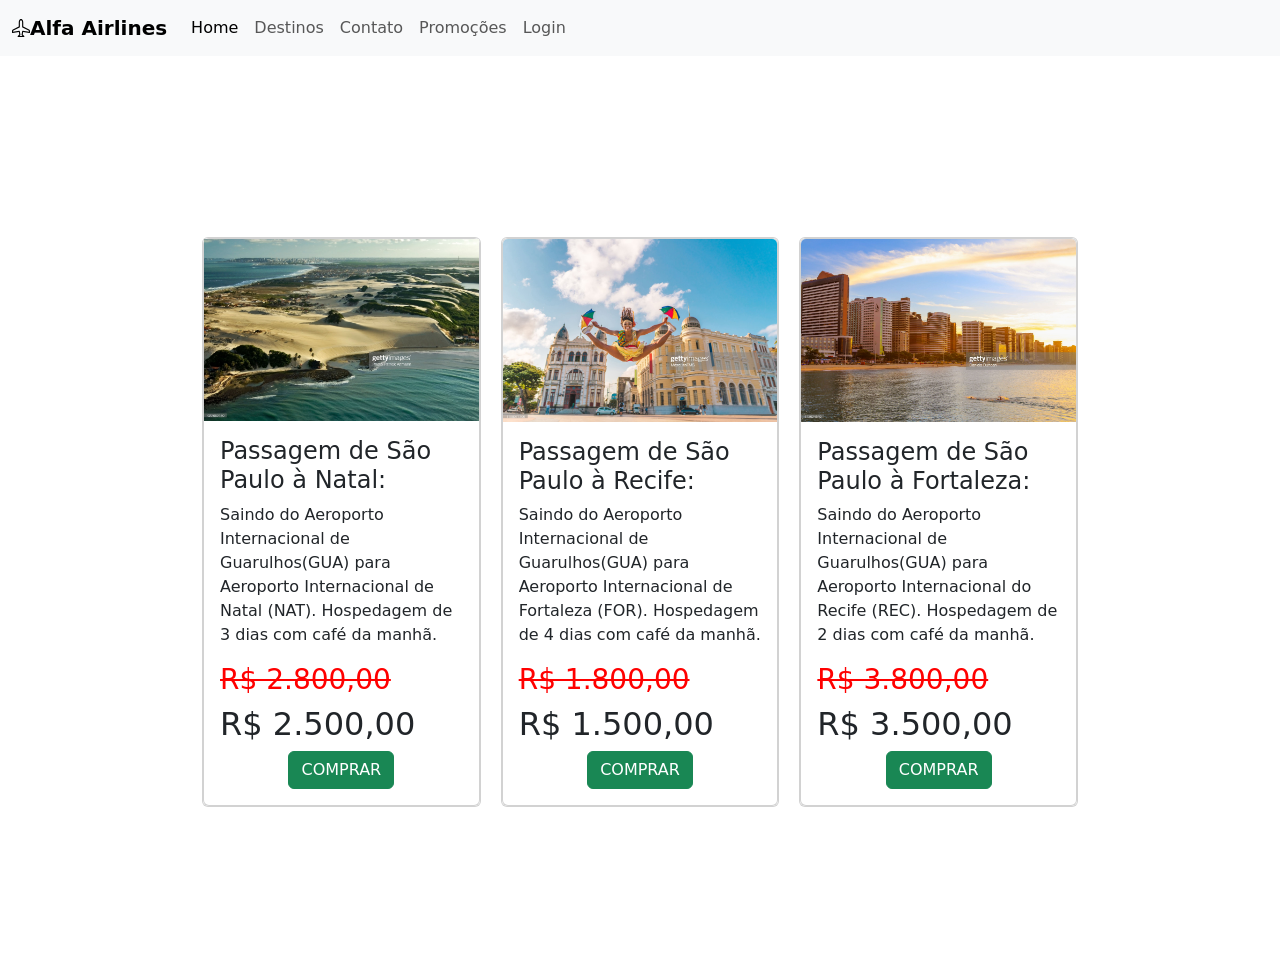
<file: front/html/promoções.html>
<!DOCTYPE html>
<html lang="en">
<head>
  <meta charset="UTF-8">
  <meta name="viewport" content="width=device-width, initial-scale=1.0">
  <link rel="icon" type="imgage/x-icon" href="img/aviao.ico">
  <title>Promoções</title>
  <link href="https://cdn.jsdelivr.net/npm/bootstrap@5.3.1/dist/css/bootstrap.min.css" rel="stylesheet" integrity="sha384-4bw+/aepP/YC94hEpVNVgiZdgIC5+VKNBQNGCHeKRQN+PtmoHDEXuppvnDJzQIu9" crossorigin="anonymous">
<style>
* {
  padding: 0;
  margin:0;
  box-sizing: border-box;
  justify-content: space-evenly;
}

.container {
  flex-basis: auto;
  display: flex;
  gap: 20px;
  justify-content: center;
  flex-direction: row;
  align-items: center;
  width: 100vh;
  height: 100vh;
}

.card {
  width: 100%;
  margin-top: 0px;
  max-width: 100%; /* Define o tamanho máximo do card */
  background-color: white;
  box-shadow: 0 px 4px 0 rgba(0, 0, 0,.2);
  border-radius: px;
  position: relative;
  justify-content: space-evenly;
  /*margin: 15px auto ; /* Centraliza os cards horizontalmente */
}
</style>
</head>
<body>
  <!--Inicio navbar-->
  <nav class="navbar col-12 me-auto position-fixed navbar-expand-lg bg-body-tertiary" style="z-index:999;">
    <div class="container-fluid col-12 me-auto">
      <!--INICIO LOGO-->
      <a class="navbar-brand d-flex align-items-center" href="#">
        <svg xmlns="http://www.w3.org/2000/svg" width="18" height="18" fill="currentColor" class="bi bi-airplane" viewBox="0 0 16 16">
          <path d="M6.428 1.151C6.708.591 7.213 0 8 0s1.292.592 1.572 1.151C9.861 1.73 10 2.431 10 3v3.691l5.17 2.585a1.5 1.5 0 0 1 .83 1.342V12a.5.5 0 0 1-.582.493l-5.507-.918-.375 2.253 1.318 1.318A.5.5 0 0 1 10.5 16h-5a.5.5 0 0 1-.354-.854l1.319-1.318-.376-2.253-5.507.918A.5.5 0 0 1 0 12v-1.382a1.5 1.5 0 0 1 .83-1.342L6 6.691V3c0-.568.14-1.271.428-1.849Zm.894.448C7.111 2.02 7 2.569 7 3v4a.5.5 0 0 1-.276.447l-5.448 2.724a.5.5 0 0 0-.276.447v.792l5.418-.903a.5.5 0 0 1 .575.41l.5 3a.5.5 0 0 1-.14.437L6.708 15h2.586l-.647-.646a.5.5 0 0 1-.14-.436l.5-3a.5.5 0 0 1 .576-.411L15 11.41v-.792a.5.5 0 0 0-.276-.447L9.276 7.447A.5.5 0 0 1 9 7V3c0-.432-.11-.979-.322-1.401C8.458 1.159 8.213 1 8 1c-.213 0-.458.158-.678.599Z"/>
        </svg>
        <strong class="ml-3">Alfa Airlines</strong>
      </a>
      
      <!--FIM LOGO-->
      <button class="navbar-toggler" type="button" data-bs-toggle="collapse" data-bs-target="#navbarSupportedContent" aria-controls="navbarSupportedContent" aria-expanded="false" aria-label="Toggle navigation">
        <span class="navbar-toggler-icon"></span>
      </button>
      <section class="collapse navbar-collapse" id="navbarSupportedContent">
        <ul class="navbar-nav me-auto mb-2 mb-lg-0">
          <li class="nav-item">
            <a class="nav-link active" aria-current="page" href="index.html">Home</a>
          </li>
          <li class="nav-item">
            <a class="nav-link" href="destino.html">Destinos</a>
          </li>
          <li class="nav-item">
            <a class="nav-link" href="contato.html">Contato</a>
          </li>
          <li class="nav-item">
            <a class="nav-link" href="promoções.html">Promoções</a>
          </li>
          <li class="nav-item">
            <a class="nav-link" href="login.html">Login</a>
          </li>
        </ul>
      </section>
    </div>
  </nav>
  <br><br><br>
<!--fim navbar-->
  <div class="container">

    
    <!--INICIO CARD1-->
      <div class="card">
        <div class="card" style="">
          <img src="img/natal.jpg" alt="Natal-RN">
          <div class="card-body">
            <h4 class="card-title">Passagem de São Paulo à Natal:</h4>
            <p class="card-text">Saindo do Aeroporto Internacional de Guarulhos(GUA) para Aeroporto Internacional de Natal (NAT). Hospedagem de 3 dias com café da manhã.</p>
            <h3 style="color: red;"><s>R$ 2.800,00</s></h3>
            <h2>R$ 2.500,00</h2>
            <div class="d-grid gap-2">
              <button class="btn btn-success" type="button">COMPRAR</button>
            </div>
          </div>
        </div>
        <span></span>
      </div>
      <!--FIM CARD1-->

      <!-- INICIO CARD 2-->
      <div class="card">
        <div class="card" style="">
          <img src="img/recifepe.jpg" class="card-img-top" alt="Recife-PE">
          <div class="card-body">
            <h4 class="card-title">Passagem de São Paulo à Recife:</h4>
            <p class="card-text">Saindo do Aeroporto Internacional de Guarulhos(GUA) para Aeroporto Internacional de Fortaleza (FOR). Hospedagem de 4 dias com café da manhã.</p>
            <h3 style="color: red;"><s>R$ 1.800,00</s></h3>
            <h2>R$ 1.500,00</h2>
            <div class="d-grid gap-2">
              <button class="btn btn-success" type="button">COMPRAR</button>
            </div>
          </div>
        </div>
        <span></span>
    </div>
    <!--FIM CARD 2-->

    <!--INICIO CARD 3-->
    <div class="card">
      <div class="card" style="">
        <img src="img/fortal.jpg" class="card-img-top" alt="Recife-PE">
        <div class="card-body">
          <h4 class="card-title">Passagem de São Paulo à Fortaleza:</h4>
          <p class="card-text">Saindo do Aeroporto Internacional de Guarulhos(GUA) para Aeroporto Internacional do Recife (REC). Hospedagem de 2 dias com café da manhã.</p>
          <h3 style="color: red;"><s>R$ 3.800,00</s></h3>
          <h2>R$ 3.500,00</h2>
          <div class="d-grid gap-2">
            <button class="btn btn-success" type="button">COMPRAR</button>
          </div>
        </div>
      </div>
      <span></span>
    </div>
    <!--FIM CARD 3-->
  </div>
</div>   
  <script src="https://cdn.jsdelivr.net/npm/bootstrap@5.3.1/dist/js/bootstrap.bundle.min.js" integrity="sha384-HwwvtgBNo3bZJJLYd8oVXjrBZt8cqVSpeBNS5n7C8IVInixGAoxmnlMuBnhbgrkm" crossorigin="anonymous"></script>
</body>
</html>
</file>
